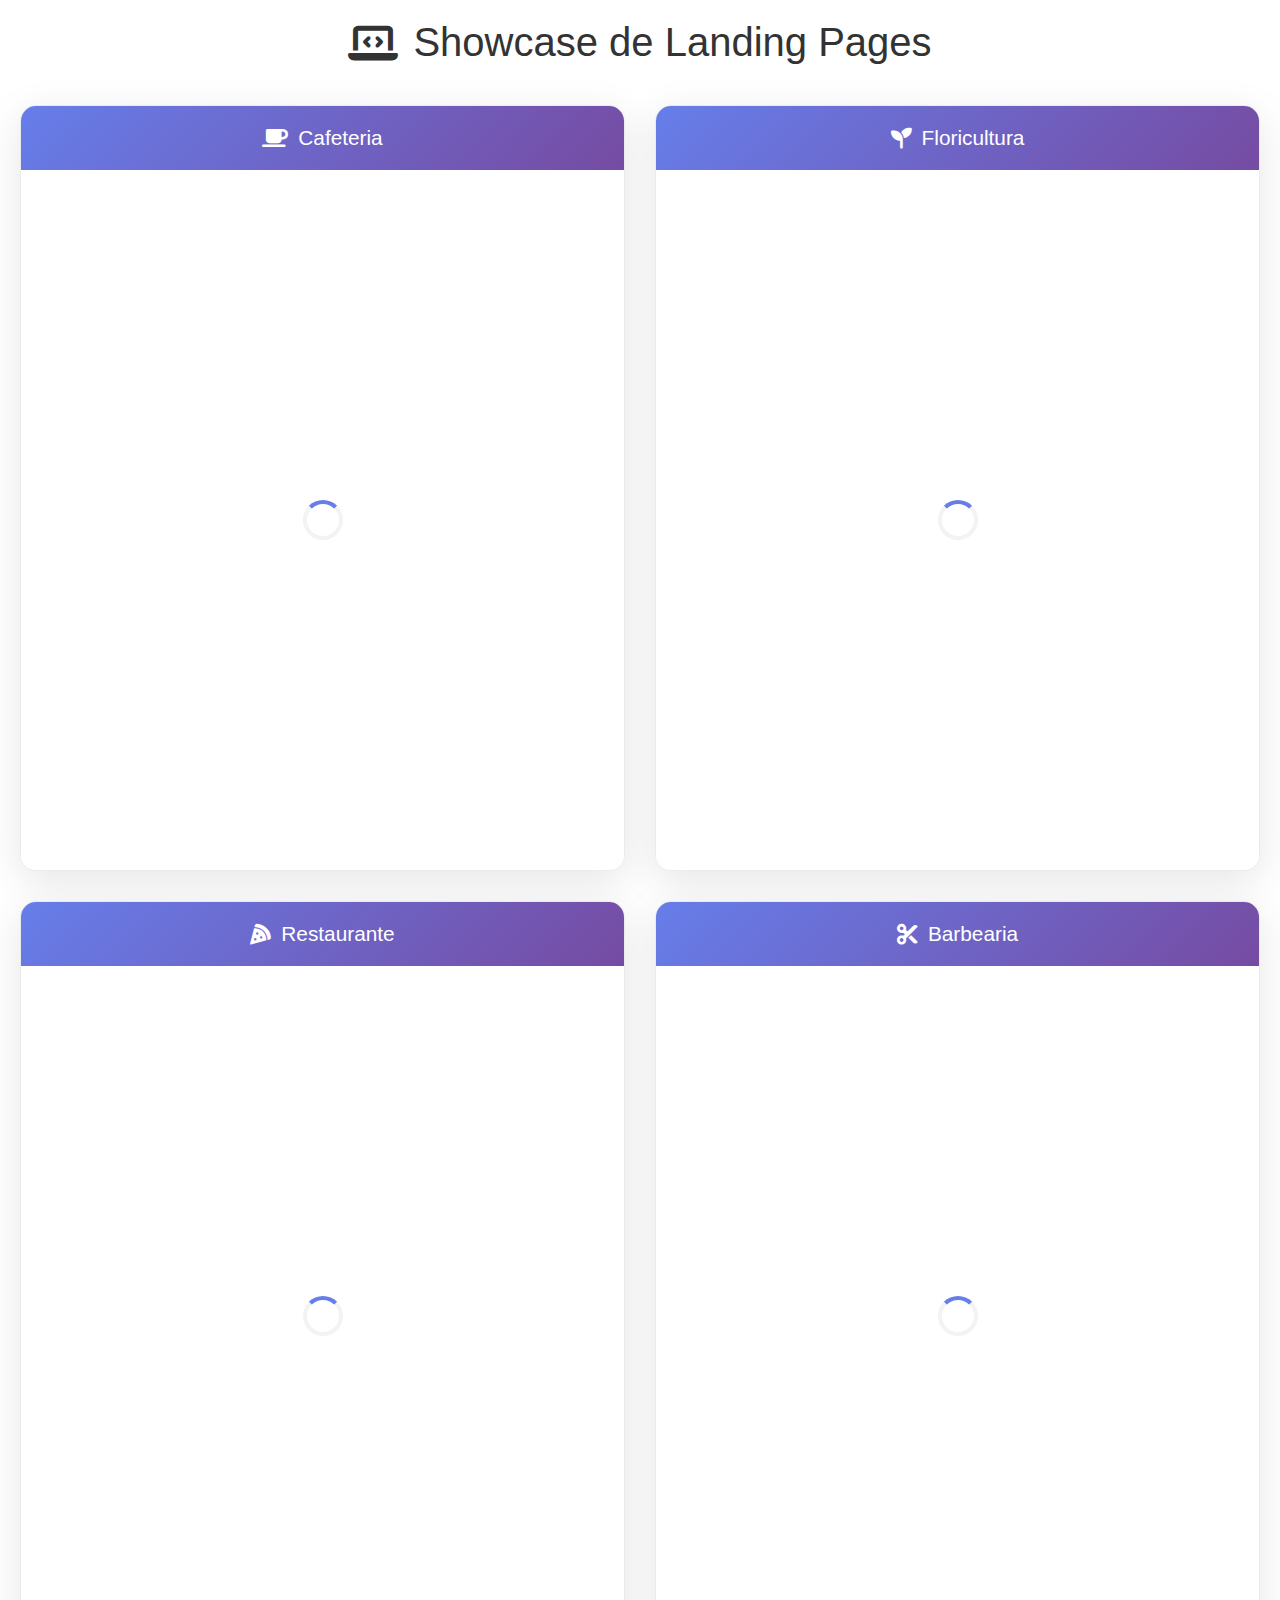
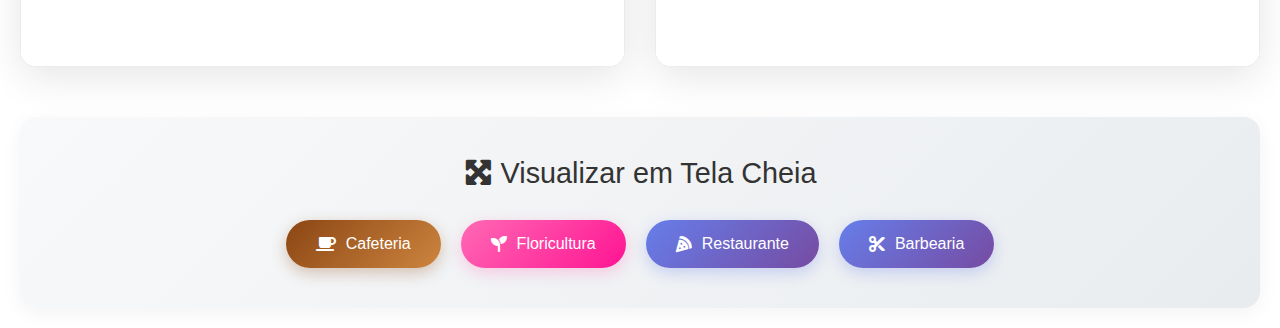
<file: landing-pages.html>
<!DOCTYPE html>
<html lang="pt-BR">
<head>
    <meta charset="UTF-8">
    <meta name="viewport" content="width=device-width, initial-scale=1.0">
    <title>Showcase de Landing Pages</title>
    <link rel="stylesheet" href="https://cdnjs.cloudflare.com/ajax/libs/font-awesome/6.4.0/css/all.min.css">
    <style>
        * {
            margin: 0;
            padding: 0;
            box-sizing: border-box;
        }

        body {
            font-family: 'Segoe UI', Tahoma, Geneva, Verdana, sans-serif;
            background: white;
            min-height: 100vh;
            padding: 20px;
        }

        .container {
            max-width: 1400px;
            margin: 0 auto;
        }

        h1 {
            text-align: center;
            color: #333;
            margin-bottom: 40px;
            font-size: 2.5rem;
            font-weight: 300;
            display: flex;
            align-items: center;
            justify-content: center;
            gap: 15px;
        }

        .showcase-grid {
            display: grid;
            grid-template-columns: repeat(auto-fit, minmax(450px, 1fr));
            gap: 30px;
            margin-bottom: 40px;
        }

        .showcase-item {
            background: #f8f9fa;
            border-radius: 16px;
            overflow: hidden;
            box-shadow: 0 10px 40px rgba(0,0,0,0.1);
            transition: all 0.3s ease;
            border: 1px solid #e9ecef;
        }

        .showcase-item:hover {
            transform: translateY(-8px);
            box-shadow: 0 20px 60px rgba(0,0,0,0.15);
        }

        .showcase-header {
            background: linear-gradient(135deg, #667eea 0%, #764ba2 100%);
            color: white;
            padding: 20px;
            text-align: center;
            position: relative;
            overflow: hidden;
        }

        .showcase-header::before {
            content: '';
            position: absolute;
            top: 0;
            left: -100%;
            width: 100%;
            height: 100%;
            background: linear-gradient(90deg, transparent, rgba(255,255,255,0.2), transparent);
            transition: left 0.5s;
        }

        .showcase-item:hover .showcase-header::before {
            left: 100%;
        }

        .showcase-header h2 {
            font-size: 1.3rem;
            font-weight: 500;
            display: flex;
            align-items: center;
            justify-content: center;
            gap: 10px;
        }

        .showcase-header .subtitle {
            font-size: 0.9rem;
            opacity: 0.9;
            margin-top: 5px;
        }

        .iframe-container {
            position: relative;
            width: 100%;
            height: 700px;
            overflow: hidden;
            background: white;
        }

        iframe {
            width: 100%;
            height: 100%;
            border: none;
            display: block;
            background: white;
        }

        .loading-overlay {
            position: absolute;
            top: 0;
            left: 0;
            right: 0;
            bottom: 0;
            background: white;
            display: flex;
            align-items: center;
            justify-content: center;
            z-index: 10;
            transition: opacity 0.3s ease;
        }

        .loading-spinner {
            width: 40px;
            height: 40px;
            border: 4px solid #f3f3f3;
            border-top: 4px solid #667eea;
            border-radius: 50%;
            animation: spin 1s linear infinite;
        }

        @keyframes spin {
            0% { transform: rotate(0deg); }
            100% { transform: rotate(360deg); }
        }

        .fullscreen-section {
            margin-top: 50px;
            text-align: center;
            padding: 40px 20px;
            background: linear-gradient(135deg, #f8f9fa 0%, #e9ecef 100%);
            border-radius: 16px;
            box-shadow: 0 5px 20px rgba(0,0,0,0.05);
        }

        .fullscreen-section h2 {
            color: #333;
            margin-bottom: 30px;
            font-size: 1.8rem;
            font-weight: 400;
        }

        .fullscreen-buttons {
            display: flex;
            justify-content: center;
            gap: 20px;
            flex-wrap: wrap;
        }

        .fullscreen-btn {
            background: linear-gradient(135deg, #667eea 0%, #764ba2 100%);
            color: white;
            border: none;
            padding: 15px 30px;
            border-radius: 50px;
            cursor: pointer;
            font-size: 1rem;
            font-weight: 500;
            transition: all 0.3s ease;
            text-decoration: none;
            display: inline-flex;
            align-items: center;
            gap: 10px;
            box-shadow: 0 5px 15px rgba(102, 126, 234, 0.3);
        }

        .fullscreen-btn:hover {
            transform: translateY(-3px);
            box-shadow: 0 8px 25px rgba(102, 126, 234, 0.5);
        }

        .fullscreen-btn:active {
            transform: translateY(-1px);
        }

        .cafe-btn {
            background: linear-gradient(135deg, #8B4513 0%, #CD853F 100%);
            box-shadow: 0 5px 15px rgba(139, 69, 19, 0.3);
        }

        .cafe-btn:hover {
            box-shadow: 0 8px 25px rgba(139, 69, 19, 0.5);
        }

        .flor-btn {
            background: linear-gradient(135deg, #FF69B4 0%, #FF1493 100%);
            box-shadow: 0 5px 15px rgba(255, 105, 180, 0.3);
        }

        .flor-btn:hover {
            box-shadow: 0 8px 25px rgba(255, 105, 180, 0.5);
        }

        .portfolio-btn {
            background: linear-gradient(135deg, #667eea 0%, #764ba2 100%);
            box-shadow: 0 5px 15px rgba(102, 126, 234, 0.3);
        }

        .portfolio-btn:hover {
            box-shadow: 0 8px 25px rgba(102, 126, 234, 0.5);
        }

        @media (max-width: 768px) {
            .showcase-grid {
                grid-template-columns: 1fr;
                gap: 20px;
            }
            
            .iframe-container {
                height: 600px;
            }
            
            h1 {
                font-size: 2rem;
                flex-direction: column;
                gap: 10px;
            }
            
            .fullscreen-buttons {
                flex-direction: column;
                align-items: center;
            }
            
            .fullscreen-btn {
                width: 100%;
                max-width: 300px;
                justify-content: center;
            }
        }

        @media (max-width: 480px) {
            body {
                padding: 10px;
            }
            
            .showcase-grid {
                grid-template-columns: 1fr;
                gap: 15px;
            }
            
            .iframe-container {
                height: 500px;
            }
            
            .showcase-header {
                padding: 15px;
            }
            
            .showcase-header h2 {
                font-size: 1.1rem;
            }
        }
    </style>
</head>
<body>
    <div class="container">
        <h1>
            <i class="fas fa-laptop-code"></i>
            Showcase de Landing Pages
        </h1>
        
        <div class="showcase-grid">
            <div class="showcase-item">
                <div class="showcase-header">
                    <h2><i class="fas fa-coffee"></i> Cafeteria</h2>
                </div>
                <div class="iframe-container">
                    <div class="loading-overlay">
                        <div class="loading-spinner"></div>
                    </div>
                    <iframe src="https://lanocafe-demo.vercel.app/" title="Lano Café - Cafeteria Artesanal"></iframe>
                </div>
            </div>

            <div class="showcase-item">
                <div class="showcase-header">
                    <h2><i class="fas fa-seedling"></i> Floricultura</h2>
                </div>
                <div class="iframe-container">
                    <div class="loading-overlay">
                        <div class="loading-spinner"></div>
                    </div>
                    <iframe src="https://floresce-vida.vercel.app/" title="Floricultura"></iframe>
                </div>
            </div>

            <div class="showcase-item">
                <div class="showcase-header">
                    <h2><i class="fa-solid fa-pizza-slice"></i> Restaurante</h2>
                </div>
                <div class="iframe-container">
                    <div class="loading-overlay">
                        <div class="loading-spinner"></div>
                    </div>
                    <iframe src="https://restaurante-red-omega.vercel.app/" title="Restaurante"></iframe>
                </div>
            </div>

            <div class="showcase-item">
                <div class="showcase-header">
                    <h2><i class="fa-solid fa-scissors"></i> Barbearia</h2>
                </div>
                <div class="iframe-container">
                    <div class="loading-overlay">
                        <div class="loading-spinner"></div>
                    </div>
                    <iframe src="https://barbershop-nu-smoky.vercel.app/" title="Barbearia"></iframe>
                </div>
            </div>
        </div>

        <div class="fullscreen-section">
            <h2><i class="fas fa-expand-arrows-alt"></i> Visualizar em Tela Cheia</h2>
            <div class="fullscreen-buttons">
                <a href="https://lanocafe-demo.vercel.app/" target="_blank" class="fullscreen-btn cafe-btn">
                    <i class="fas fa-coffee"></i> Cafeteria
                </a>
                <a href="https://floresce-vida.vercel.app/" target="_blank" class="fullscreen-btn flor-btn">
                    <i class="fas fa-seedling"></i> Floricultura
                </a>
                <a href="https://restaurante-red-omega.vercel.app/" target="_blank" class="fullscreen-btn portfolio-btn">
                    <i class="fa-solid fa-pizza-slice"></i> Restaurante
                </a>
                <a href=" https://barbershop-nu-smoky.vercel.app/" target="_blank" class="fullscreen-btn portfolio-btn">
                    <i class="fa-solid fa-scissors"></i> Barbearia
                </a>
            </div>
        </div>
    </div>

    <script>
        // Remove loading overlay when iframe loads
        document.addEventListener('DOMContentLoaded', function() {
            const iframes = document.querySelectorAll('iframe');
            
            iframes.forEach(iframe => {
                iframe.addEventListener('load', function() {
                    const loadingOverlay = this.parentElement.querySelector('.loading-overlay');
                    if (loadingOverlay) {
                        loadingOverlay.style.opacity = '0';
                        setTimeout(() => {
                            loadingOverlay.style.display = 'none';
                        }, 300);
                    }
                });
            });
        });
    </script>
</body>
</html>
</file>
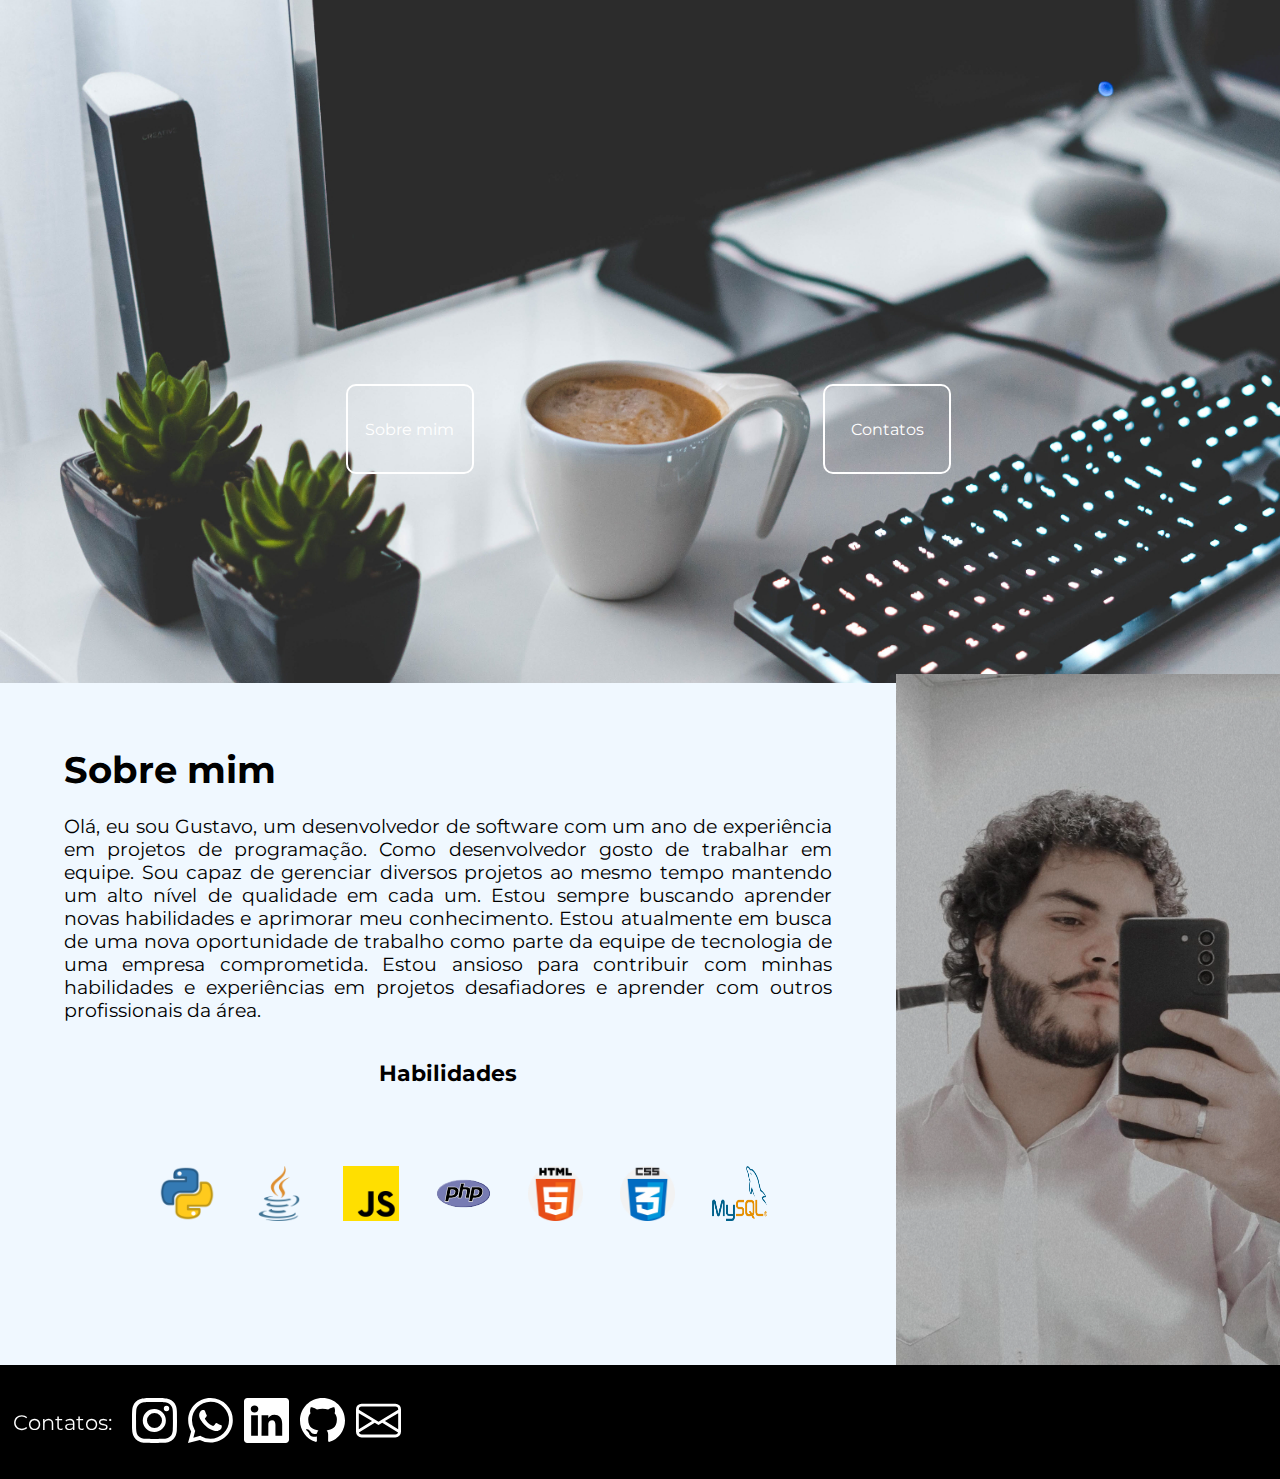
<file: portifolio.html>
<!DOCTYPE html>
<html lang="en">
<head>
    <meta charset="UTF-8">
    <meta http-equiv="X-UA-Compatible" content="IE=edge">
    <meta name="viewport" content="width=device-width, initial-scale=1.0">
    <link rel="stylesheet" href="/style.css">
    <title>Document</title>
</head>
<body>
    <div class="botoes">
        <a href="#habilidades"><button class="about">Sobre mim</button></a>
        <a href="#icon"><button id="button" class="contact">Contatos</button></a>
    </div>
    <div id="meio" class="division">
        <div class="sobre_mim">
            <h1 id="habilidades">Sobre mim</h1>
            <p class="text">Olá, eu sou Gustavo, um desenvolvedor de software com um ano de experiência em projetos de programação. Como desenvolvedor gosto de trabalhar em equipe. Sou capaz de gerenciar diversos projetos ao mesmo tempo mantendo um alto nível de qualidade em cada um. Estou sempre buscando aprender novas habilidades e aprimorar meu conhecimento. Estou atualmente em busca de uma nova oportunidade de trabalho como parte da equipe de tecnologia de uma empresa comprometida. Estou ansioso para contribuir com minhas habilidades e experiências em projetos desafiadores e aprender com outros profissionais da área.</p>
            <h3>Habilidades</h3>
            <div class="listas">
                <img id="lingua" src="python.webp">
                <img id="lingua" src="java.png">
                <img id="lingua" src="javascript.png">
                <img id="lingua" src="php.svg">
                <img id="lingua" src="html.png">
                <img id="lingua" src="css.avif">
                <img id="lingua" src="mysql.png">
            </div>
        </div>
        <img id="eu" src="IMG_20230417_102022_520.webp" >
    </div>
    <div class="rodape">
        <footer>
            <div class="contatos">
                <p class="label">Contatos: </p>
                <a href="https://instagram.com/gustavo_henrique6138?igshid=ZDdkNTZiNTM="><img id="icon" src="instagram.svg"></a>
                <a href="https://wa.me/5564993414479?text=Ol%C3%A1!"><img id="icon" src="whatsapp.svg"></a>
                <a href="https://www.linkedin.com/in/gustavo-henrique-rodrigues-da-cruz-093aaa21a/"><img id="icon" src="linkedin.svg"></a>
                <a href="https://github.com/Gusta-code-br"><img id="icon" src="github.svg"></a>
                <a href="https://criarmeulink.com.br/u/1682356814"><img id="icon" src="envelope.svg"></a>
            </div>
        </footer>
    </div>
</body>
</html>
</file>
<file: style.css>
@import url('https://fonts.googleapis.com/css2?family=Montserrat&display=swap');

*{
    margin: 0;
    padding: 0;
}

body{
    background-image: url(wallpaperflare.com_wallpaper.jpg);
    background-size: cover;
    background-repeat: no-repeat;
    background-attachment: fixed;
    font-family: 'Montserrat';
    transition: 1s;
}
.botoes{
    margin-top: 30%;
}

.about, .contact{
    padding: 10px;
    width: 10%;
    height: 10vh;
    border: 2px solid rgba(255,255,255,1);
    background-color: transparent;
    color: white;
    border-radius: 10px;
    font-size: 12pt;
    text-align: center;
    margin-left: 27%;
    transition: 1s;
    font-family: 'Montserrat';
    cursor: pointer;
}
.contact{
   /* margin-left: 70%; */
   content: "";
}

.about:hover, .contact:hover{
    background-color: black;
    border: none;
}

.sobre_mim{
    margin-top: 16.3%;
    background-color: aliceblue;
    width: 65%;
    padding: 5%;
    font-size: 14pt;
    text-align: justify;
}

.division{
    display: flex;
    width: 100%;
    font-family: 'Montserrat';
}
#eu {
    margin-top: 200px;
    width: 30%;
}
h1{
    margin-bottom: 3%;
}
.listas{
    width: 80%;
    display: flex;
    margin: 8%;
    margin-left: 10%;
    flex-wrap: nowrap;
}

h3 {
    text-align: center;
    margin: 5%;
}

.list_2{
    margin-left:30%
}
.rodape, footer{
    background-color: rgba(0, 0, 0, 1);
}
.contatos{
    filter: invert(100%);
    display: flex;
    padding: 1%;

}
.label{
    font-size: 16pt;
    margin-top: 2.5%;
}
#icon, .nome{
    width: 80%;
    margin: 20px;
}
.nome{
    width: auto;
    margin-top: 1%;
}

#lingua{
    width: 9%;
    padding: 3%;
}

@media
</file>
